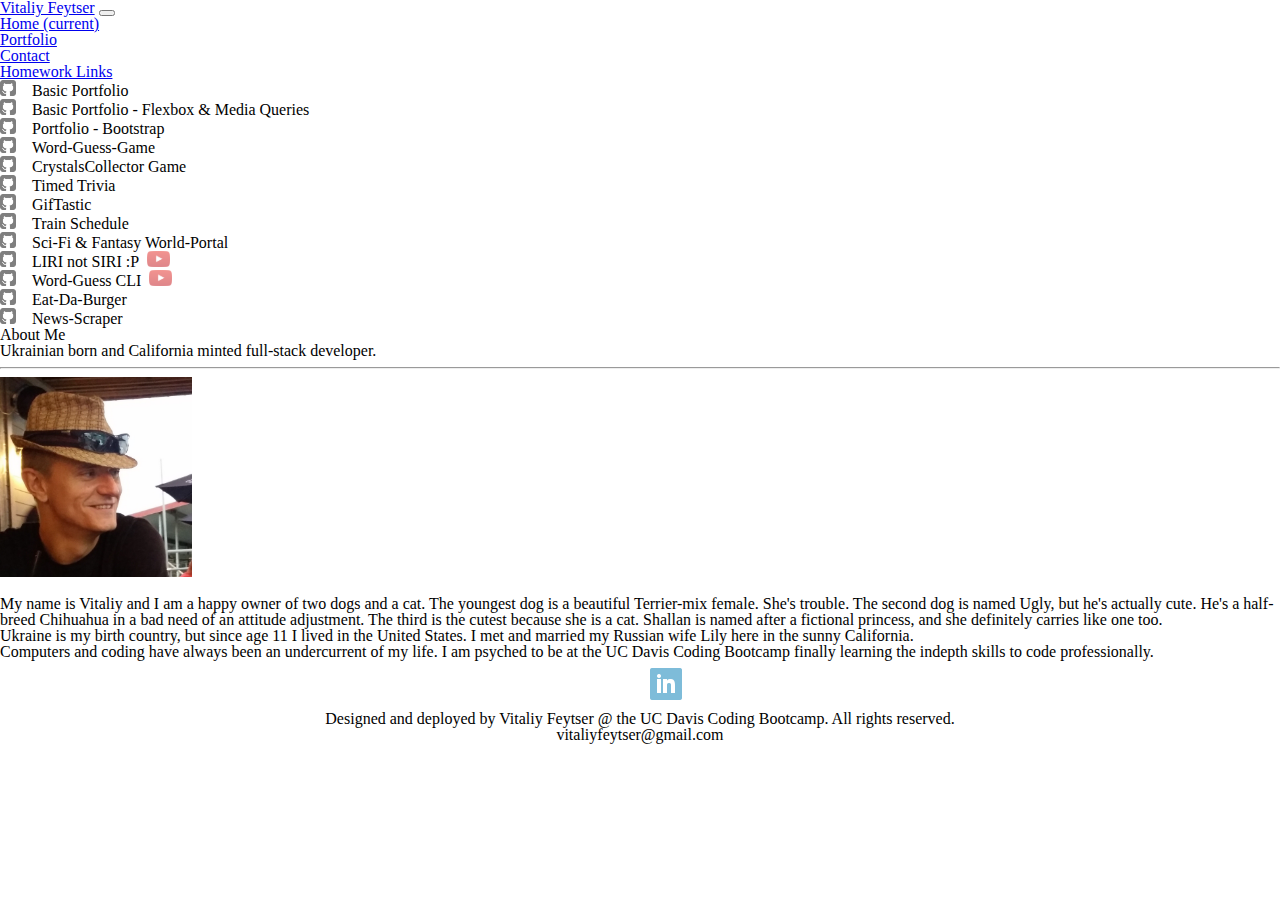
<file: index.html>
<!DOCTYPE html>

<html lang="eng">

<head>
    <meta charset="UTF-8">
    <title>About Me</title>
    <link rel="stylesheet" href="./assets/css/reset.css">
    <!-- <link href="https://fonts.googleapis.com/css?family=Roboto" rel="stylesheet"> -->
    <link rel="stylesheet" href="https://stackpath.bootstrapcdn.com/bootstrap/4.1.3/css/bootstrap.min.css"
        integrity="sha384-MCw98/SFnGE8fJT3GXwEOngsV7Zt27NXFoaoApmYm81iuXoPkFOJwJ8ERdknLPMO" crossorigin="anonymous">
    <link rel="stylesheet" href="assets/css/styles.css">

    <script src="https://code.jquery.com/jquery-3.3.1.slim.min.js"
        integrity="sha384-q8i/X+965DzO0rT7abK41JStQIAqVgRVzpbzo5smXKp4YfRvH+8abtTE1Pi6jizo"
        crossorigin="anonymous"></script>
    <script src="https://cdnjs.cloudflare.com/ajax/libs/popper.js/1.14.3/umd/popper.min.js"
        integrity="sha384-ZMP7rVo3mIykV+2+9J3UJ46jBk0WLaUAdn689aCwoqbBJiSnjAK/l8WvCWPIPm49"
        crossorigin="anonymous"></script>
    <script src="https://stackpath.bootstrapcdn.com/bootstrap/4.1.3/js/bootstrap.min.js"
        integrity="sha384-ChfqqxuZUCnJSK3+MXmPNIyE6ZbWh2IMqE241rYiqJxyMiZ6OW/JmZQ5stwEULTy"
        crossorigin="anonymous"></script>

    <!-- CUSTOM JS -->
    <script src="./assets/js/hw-dropdown.js"></script>
</head>

<!-- BACKGROUND IMAGE -->
<!-- <body style="background-image:url(assets/images/light-grey-terrazzo.png)"> -->

<body class="p-3 mb-2 bg-dark text-secondary">

    <!-- BOOTSTRAP NAVBAR -->
    <div class="container">
        <nav class="navbar navbar-expand-lg navbar-dark bg-dark">
            <a class="navbar-brand" href="./index.html">Vitaliy Feytser</a>
            <button class="navbar-toggler" type="button" data-toggle="collapse" data-target="#navbarNav"
                aria-controls="navbarNav" aria-expanded="false" aria-label="Toggle navigation">
                <span class="navbar-toggler-icon"></span>
            </button>
            <div class="collapse navbar-collapse" id="navbarNav">
                <ul class="navbar-nav">
                    <li class="nav-item active">
                        <a class="nav-link" href="./index.html">Home <span class="sr-only">(current)</span></a>
                    </li>
                    <li class="nav-item">
                        <a class="nav-link" href="./portfolio.html">Portfolio</a>
                    </li>
                    <li class="nav-item">
                        <a class="nav-link" href="./contact.html">Contact</a>
                    </li>
                    <li class="nav-item dropdown">
                        <a class="nav-link dropdown-toggle" href="#" id="navbarDropdown" role="button"
                            data-toggle="dropdown" aria-haspopup="true" aria-expanded="false">
                            Homework Links
                        </a>
                        <div id="hw-dropdown-list" class="dropdown-menu" aria-labelledby="navbarDropdown">
                            <!-- THIS LIST WILL POPULATE FROM hw-dropdown.js -->
                        </div>
                    </li>
                    <!-- <li class="nav-item">
                        <a class="nav-link disabled" href="#">Disabled</a>
                    </li> -->
                </ul>
            </div>
        </nav>
    </div>


    <!-- BOOTSTRAP JUMBOTRON -->
    <div class="container">
        <div class="col-sm-12">
            <div class="jumbotron">
                <h1 class="display-4">About Me</h1>
                <p class="lead">Ukrainian born and California minted full-stack developer.</p>
                <hr class="my-4">
                <div class="media">
                    <img id="my-pic" class="align-self-start mr-3" src="assets/images/Vitaliy.jpeg"
                        alt="Generic placeholder image">
                    <div class="media-body">
                        <!-- <h5 class="mt-0">Top-aligned media</h5> -->
                        <p>
                            My name is Vitaliy and I am a happy owner of two dogs and a cat. The youngest dog is a
                            beautiful Terrier-mix female. She's trouble. The second dog is named Ugly, but he's actually
                            cute. He's a half-breed Chihuahua in a bad need of an attitude adjustment. The third is the
                            cutest because she is a cat. Shallan is named after a fictional princess, and she definitely
                            carries like one too.
                        </p>
                        <p>
                            Ukraine is my birth country, but since age 11 I lived in the United States. I met and
                            married my Russian wife Lily here in the sunny California.
                        </p>
                        <p>
                            Computers and coding have always been an undercurrent of my life. I am psyched to be at the
                            UC Davis Coding Bootcamp finally learning the indepth skills to code professionally.
                        </p>
                    </div>
                </div>
            </div>
        </div>
    </div>

    <footer class="footer">
        <div class="container">

            <a href="https://github.com/vitaliyfeytser" target="_blank"><img class="contact-icons" id="github-icon"
                    src="./assets/images/github-sign-white.png"></a>
            <a href="https://www.linkedin.com/in/vitaliy-feytser-50879852/" target="_blank"><img class="contact-icons"
                    id="linked-in-icon" src="./assets/images/linkedin.png"></a>

            <p class="text-muted">Designed and deployed by Vitaliy Feytser @ the UC Davis Coding Bootcamp. All rights
                reserved.<br>vitaliyfeytser@gmail.com</p>
        </div>
    </footer>

</body>
</file>
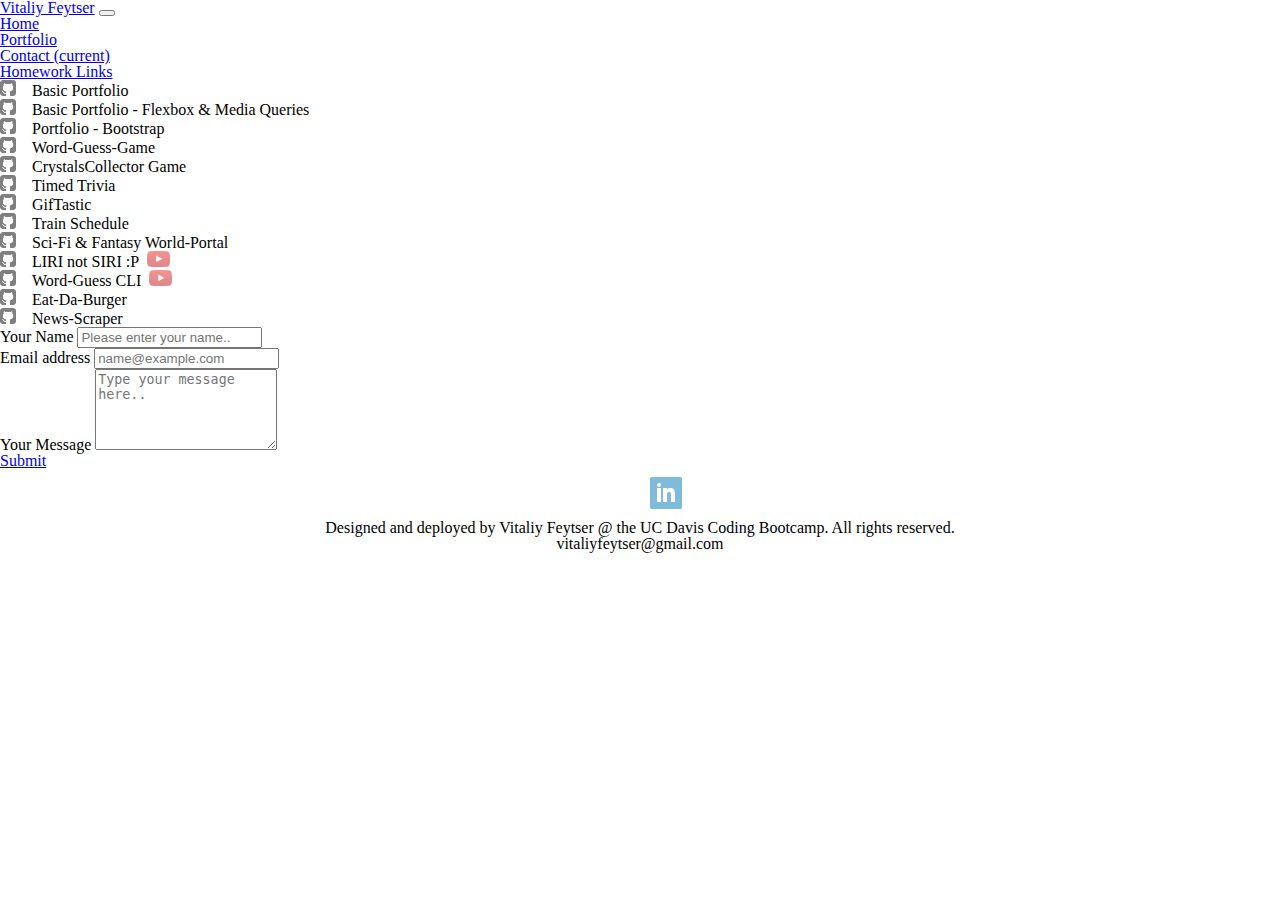
<file: contact.html>
<!DOCTYPE html>

<html lang="eng">

<head>
    <meta charset="UTF-8">
    <title>About Me</title>
    <link rel="stylesheet" href="./assets/css/reset.css">
    <!-- <link href="https://fonts.googleapis.com/css?family=Roboto" rel="stylesheet"> -->
    <link rel="stylesheet" href="https://stackpath.bootstrapcdn.com/bootstrap/4.1.3/css/bootstrap.min.css"
        integrity="sha384-MCw98/SFnGE8fJT3GXwEOngsV7Zt27NXFoaoApmYm81iuXoPkFOJwJ8ERdknLPMO" crossorigin="anonymous">
    <link rel="stylesheet" href="assets/css/styles.css">

    <script src="https://code.jquery.com/jquery-3.3.1.slim.min.js"
        integrity="sha384-q8i/X+965DzO0rT7abK41JStQIAqVgRVzpbzo5smXKp4YfRvH+8abtTE1Pi6jizo"
        crossorigin="anonymous"></script>
    <script src="https://cdnjs.cloudflare.com/ajax/libs/popper.js/1.14.3/umd/popper.min.js"
        integrity="sha384-ZMP7rVo3mIykV+2+9J3UJ46jBk0WLaUAdn689aCwoqbBJiSnjAK/l8WvCWPIPm49"
        crossorigin="anonymous"></script>
    <script src="https://stackpath.bootstrapcdn.com/bootstrap/4.1.3/js/bootstrap.min.js"
        integrity="sha384-ChfqqxuZUCnJSK3+MXmPNIyE6ZbWh2IMqE241rYiqJxyMiZ6OW/JmZQ5stwEULTy"
        crossorigin="anonymous"></script>

    <!-- CUSTOM JS -->
    <script src="./assets/js/hw-dropdown.js"></script>
</head>


<!-- BACKGROUND IMAGE -->
<!-- <body style="background-image:url(assets/images/light-grey-terrazzo.png)"> -->

<body class="p-3 mb-2 bg-dark text-secondary">

    <!-- BOOTSTRAP NAVBAR -->
    <div class="container">
        <nav class="navbar navbar-expand-lg navbar-dark bg-dark">
            <a class="navbar-brand" href="./index.html">Vitaliy Feytser</a>
            <button class="navbar-toggler" type="button" data-toggle="collapse" data-target="#navbarNav"
                aria-controls="navbarNav" aria-expanded="false" aria-label="Toggle navigation">
                <span class="navbar-toggler-icon"></span>
            </button>
            <div class="collapse navbar-collapse" id="navbarNav">
                <ul class="navbar-nav">
                    <li class="nav-item">
                        <a class="nav-link" href="./index.html">Home</a>
                    </li>
                    <li class="nav-item">
                        <a class="nav-link" href="./portfolio.html">Portfolio</a>
                    </li>
                    <li class="nav-item active">
                        <a class="nav-link" href="./contact.html">Contact <span class="sr-only">(current)</span></a>
                    </li>
                    <li class="nav-item dropdown">
                        <a class="nav-link dropdown-toggle" href="#" id="navbarDropdown" role="button"
                            data-toggle="dropdown" aria-haspopup="true" aria-expanded="false">
                            Homework Links
                        </a>
                        <div id="hw-dropdown-list" class="dropdown-menu" aria-labelledby="navbarDropdown">
                            <!-- THIS LIST WILL POPULATE FROM hw-dropdown.js -->
                        </div>
                    </li>
                    <!-- <li class="nav-item">
                            <a class="nav-link disabled" href="#">Disabled</a>
                        </li> -->
                </ul>
            </div>
        </nav>
    </div>

    <!-- BOOTSTRAP JUMBOTRON -->
    <div class="container">

        <div class="col-12  col-sm-12 col-md-6">

            <form>
                <div class=" form-group">
                    <label for="formGroupExampleInput">Your Name</label>
                    <input type="text" class="form-control" id="formGroupExampleInput"
                        placeholder="Please enter your name..">
                </div>
                <div class="form-group">
                    <label for="exampleFormControlInput1">Email address</label>
                    <input type="email" class="form-control" id="exampleFormControlInput1"
                        placeholder="name@example.com">
                </div>
                <div class="form-group">
                    <label for="exampleFormControlTextarea1">Your Message</label>
                    <textarea class="form-control" id="exampleFormControlTextarea1" rows="5"
                        placeholder="Type your message here.."></textarea>
                </div>
            </form>

            <a href="#" class="btn btn-primary">Submit</a>
        </div>

    </div>

    <footer class="footer">
        <div class="container">
            
            <a href="https://github.com/vitaliyfeytser" target="_blank"><img class="contact-icons" id="github-icon"
                    src="./assets/images/github-sign-white.png"></a>
            <a href="https://www.linkedin.com/in/vitaliy-feytser-50879852/" target="_blank"><img class="contact-icons"
                    id="linked-in-icon" src="./assets/images/linkedin.png"></a>

            <p class="text-muted">Designed and deployed by Vitaliy Feytser @ the UC Davis Coding Bootcamp. All rights
                reserved.<br>vitaliyfeytser@gmail.com</p>
        </div>
    </footer>

</body>
</file>
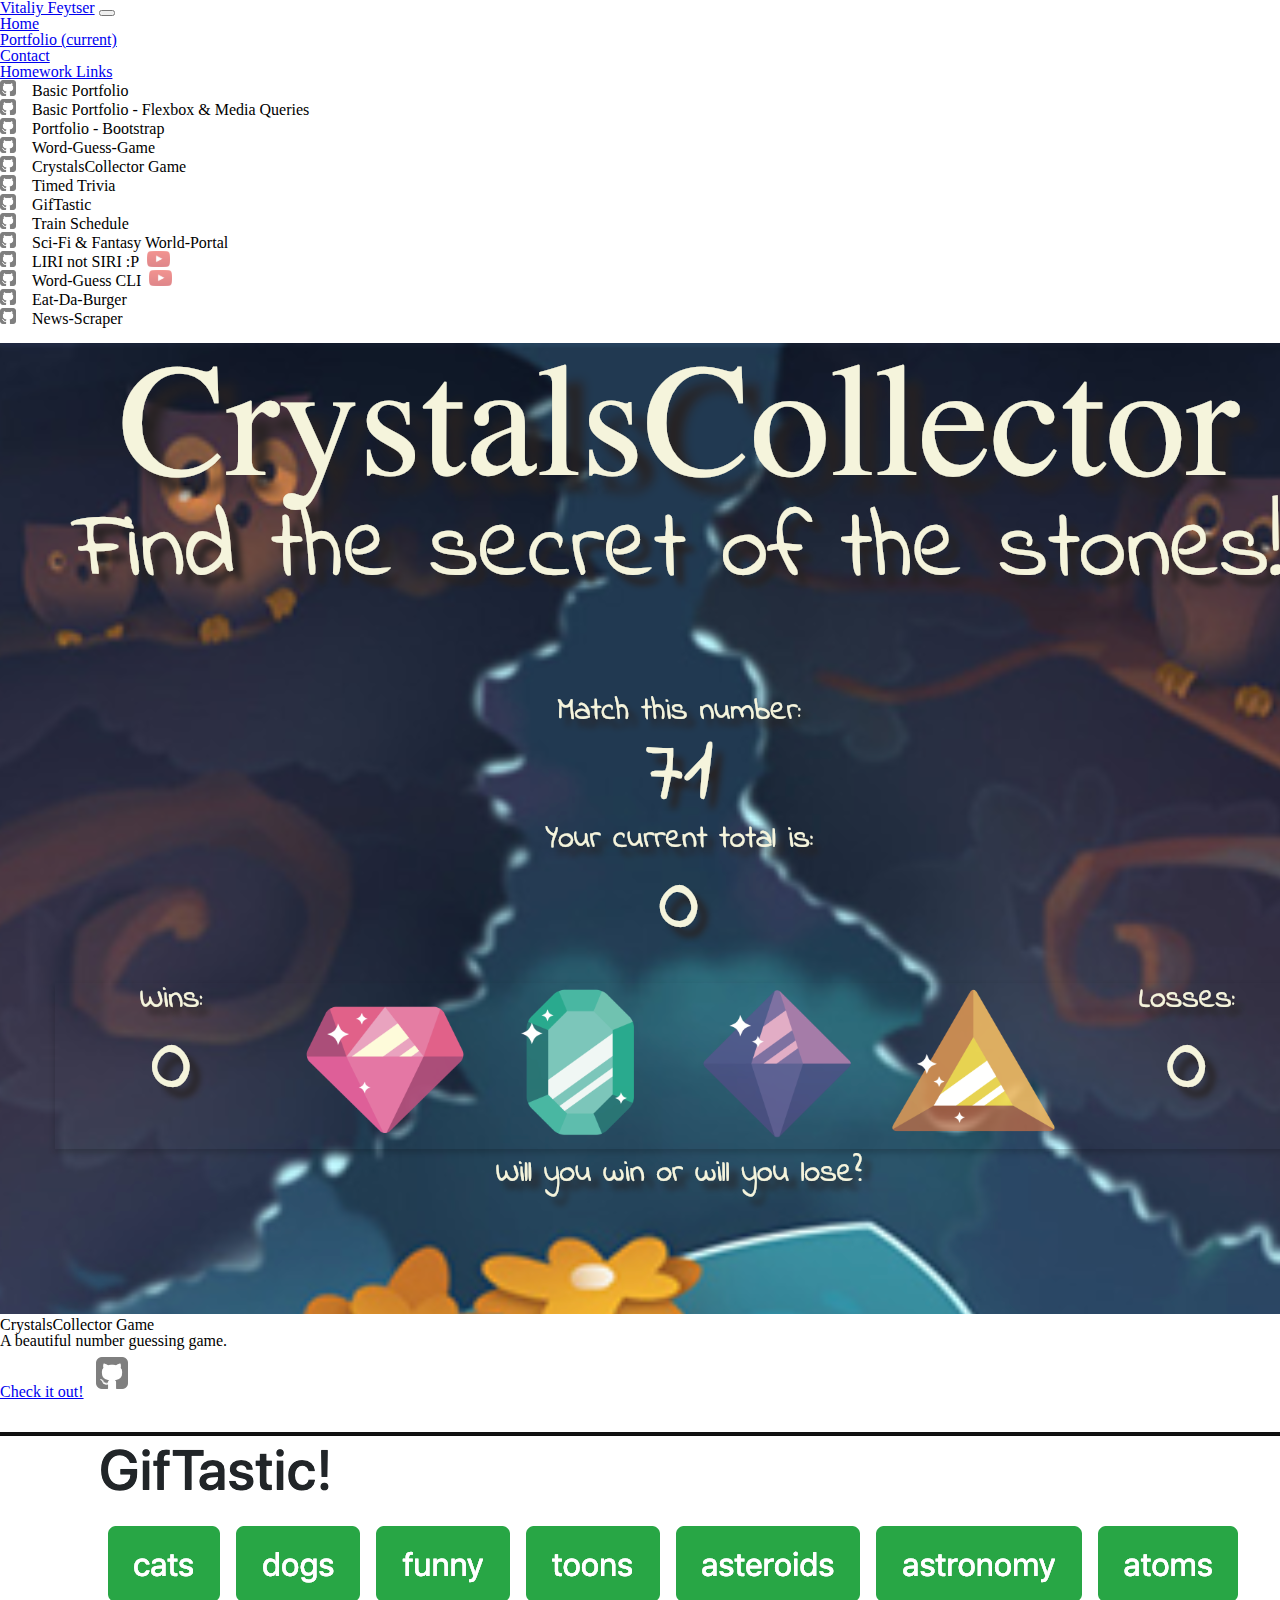
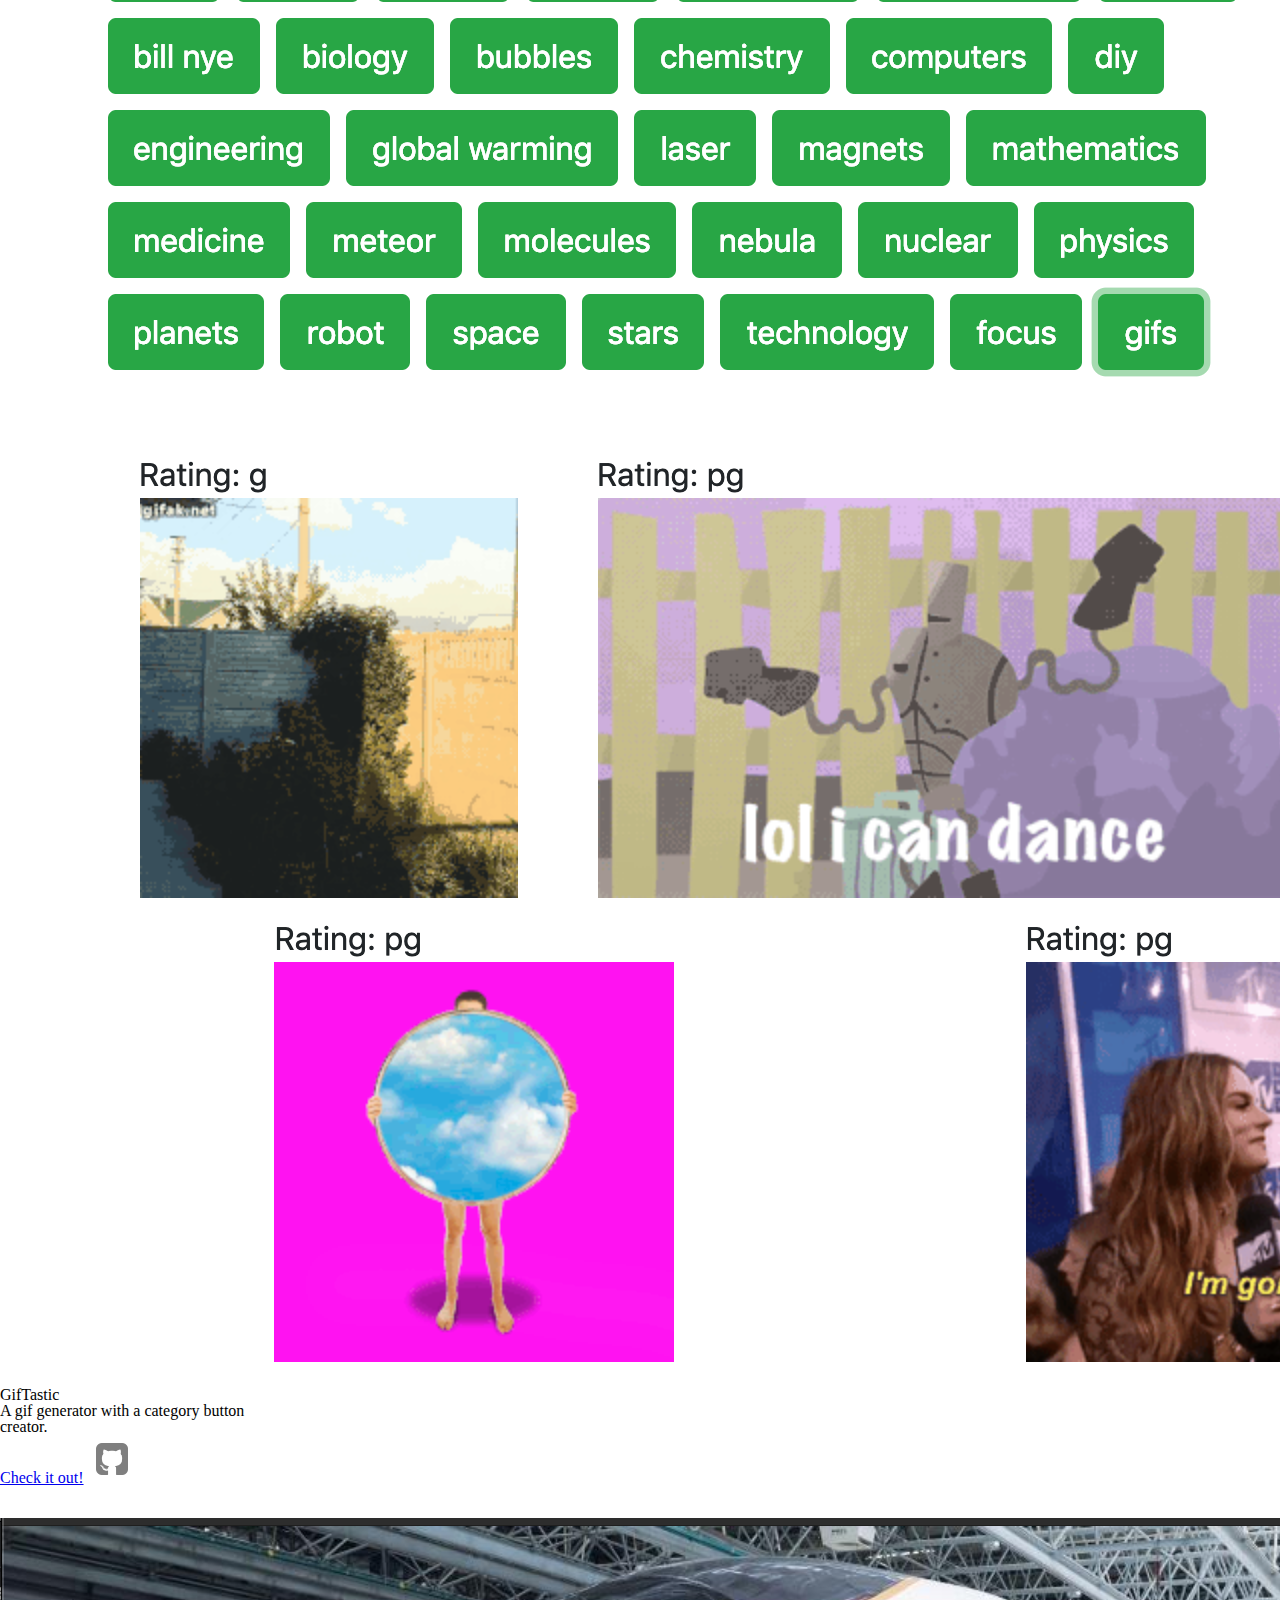
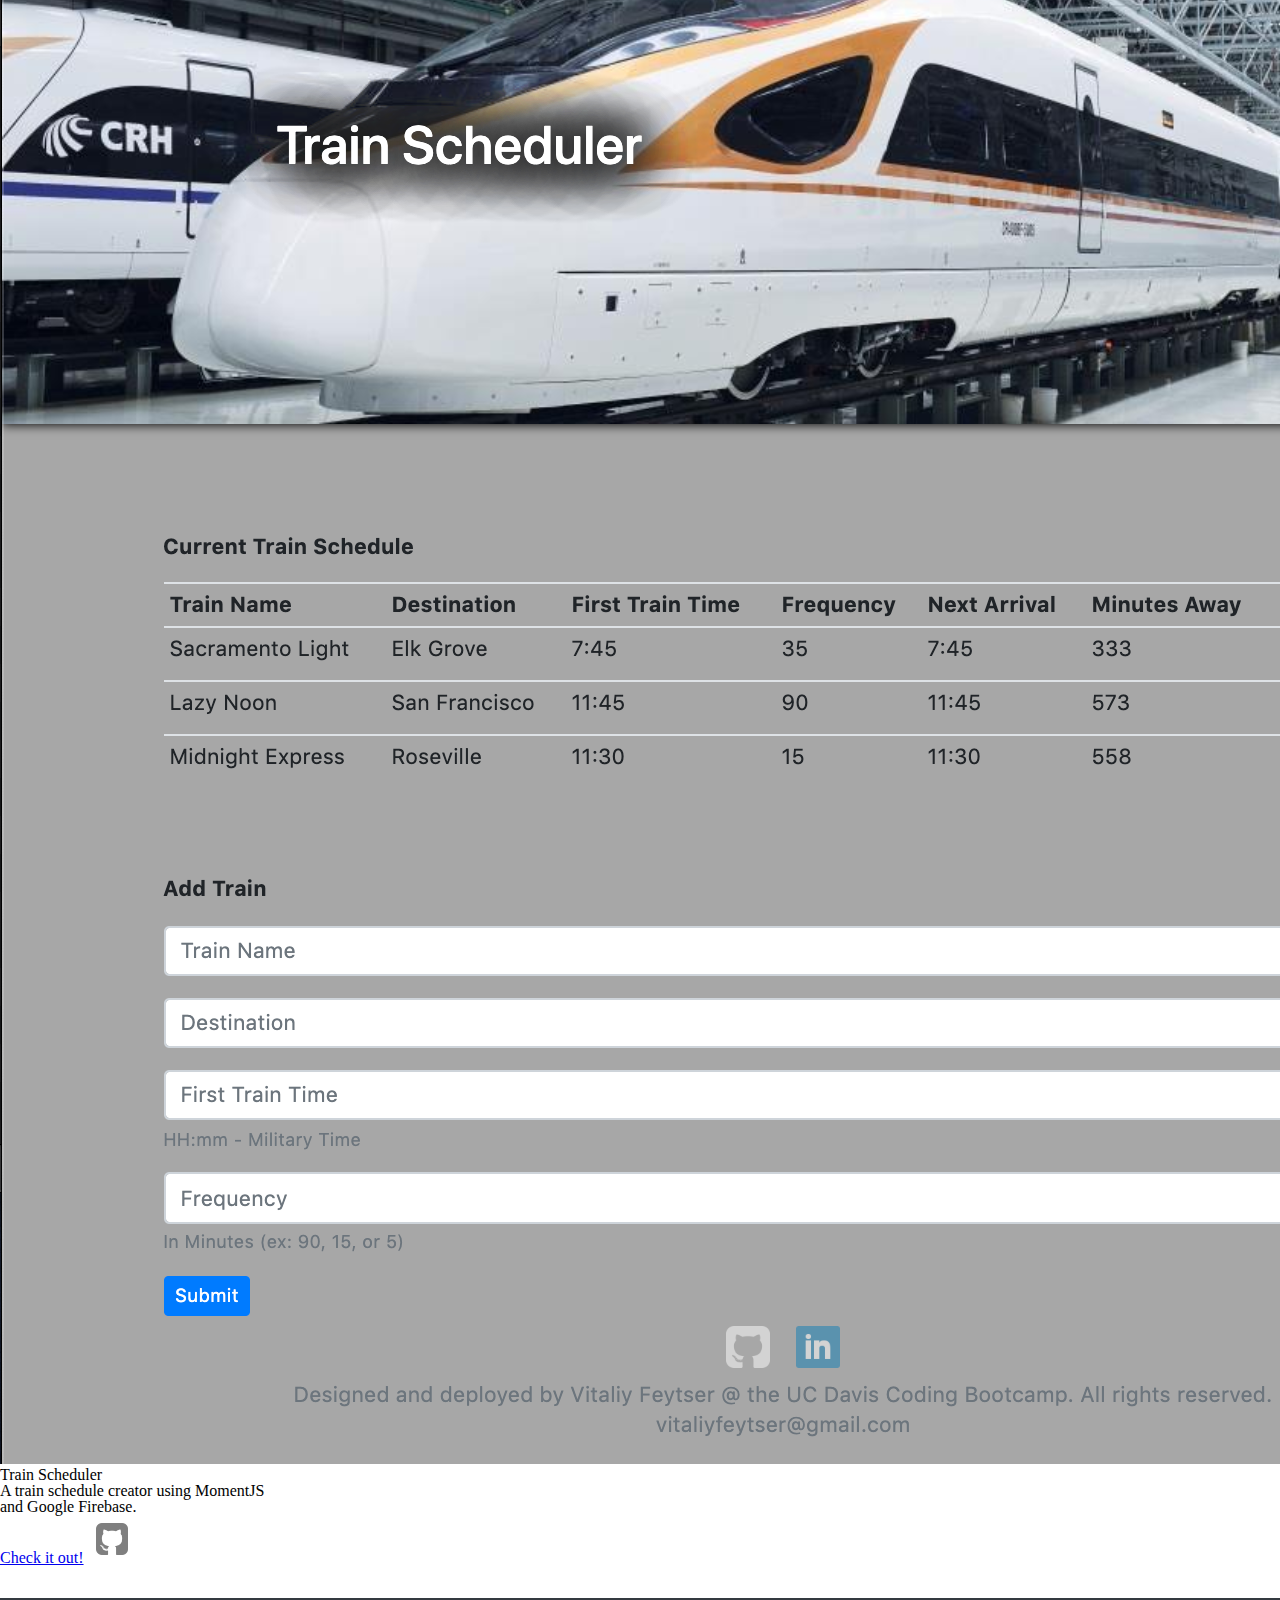
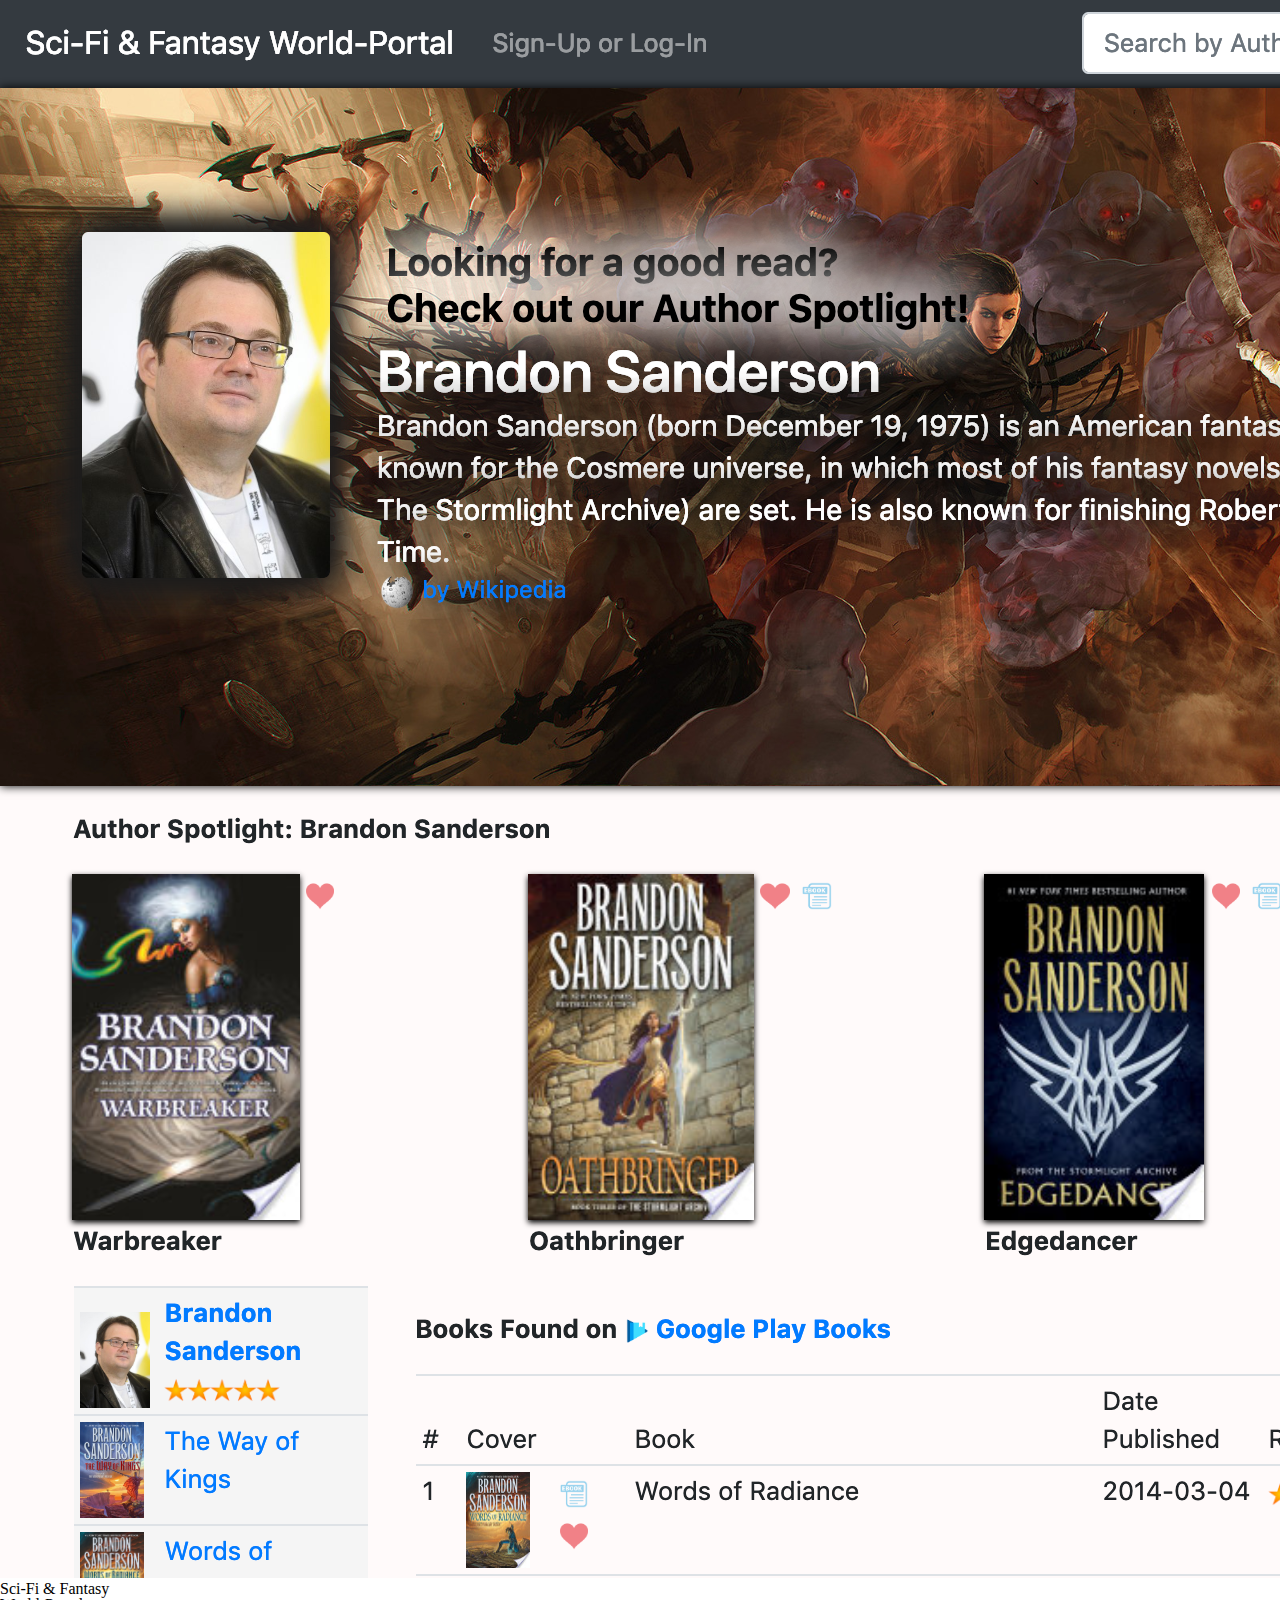
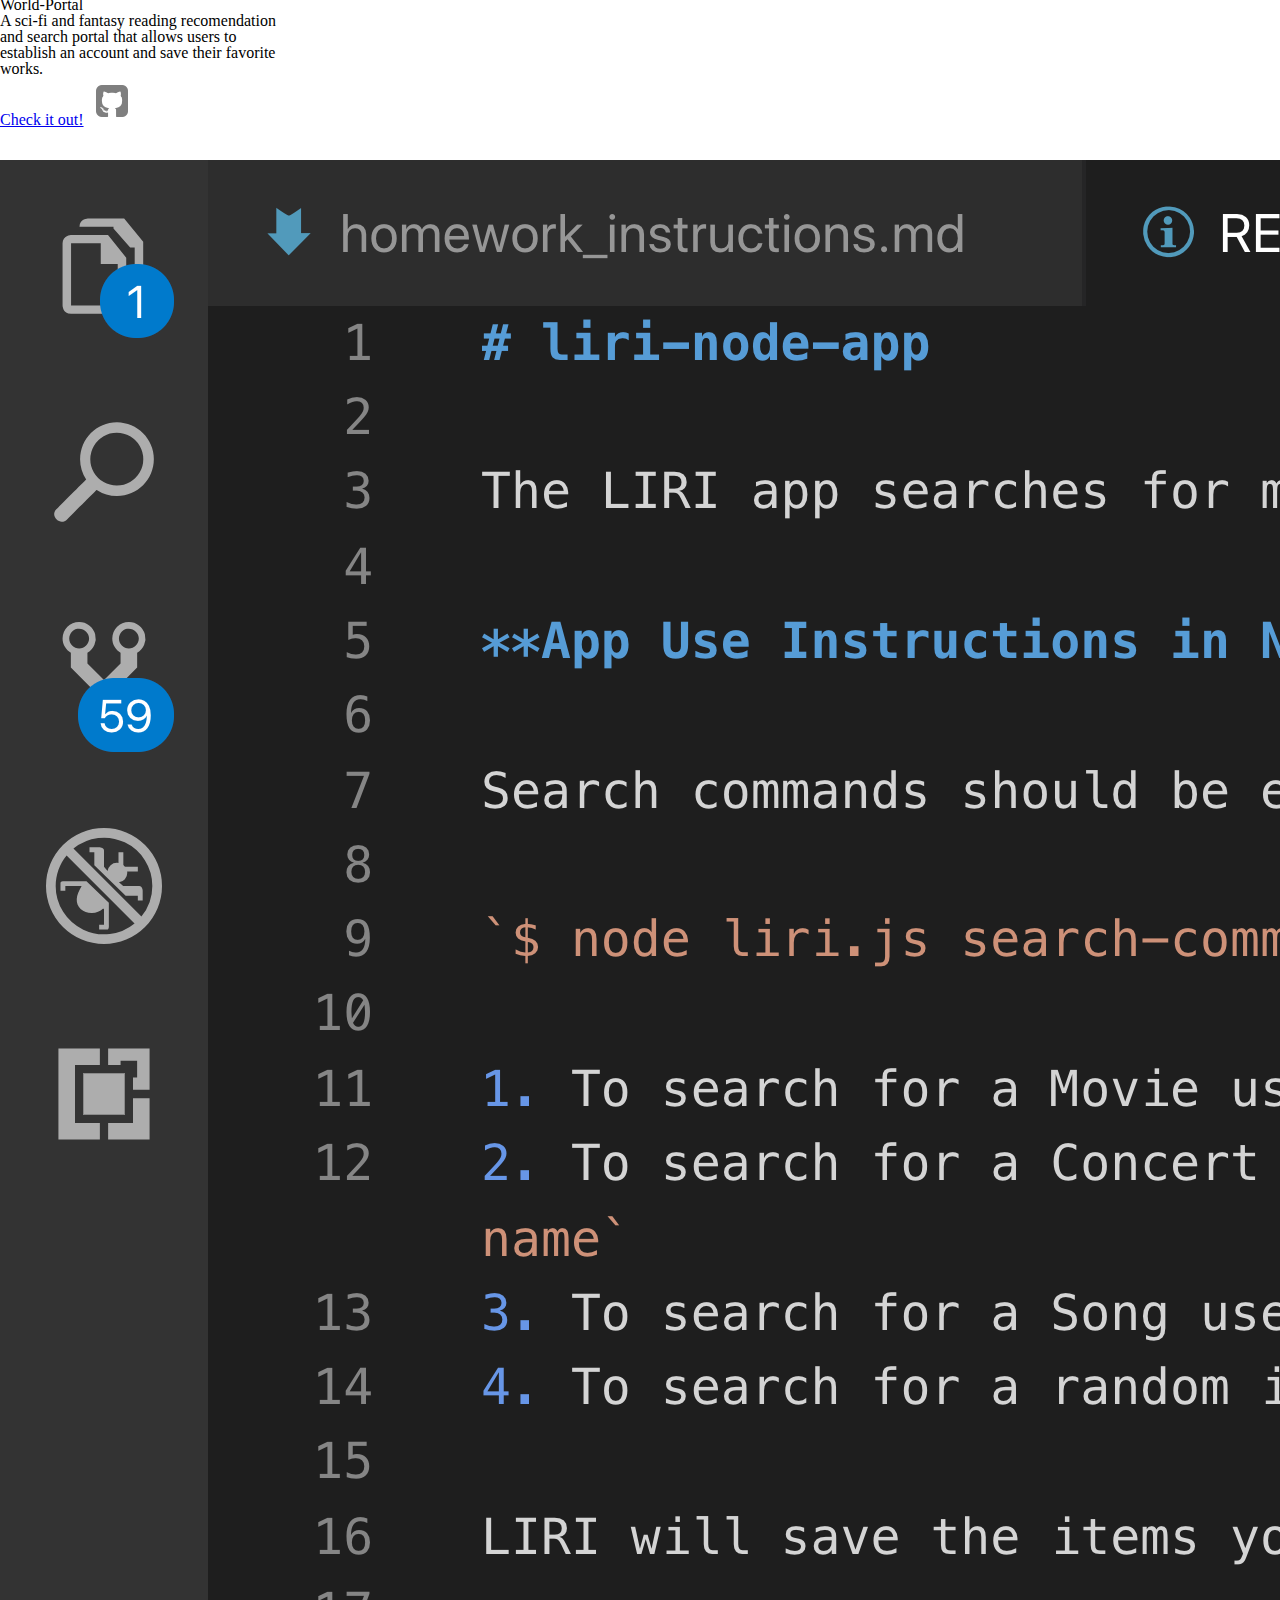
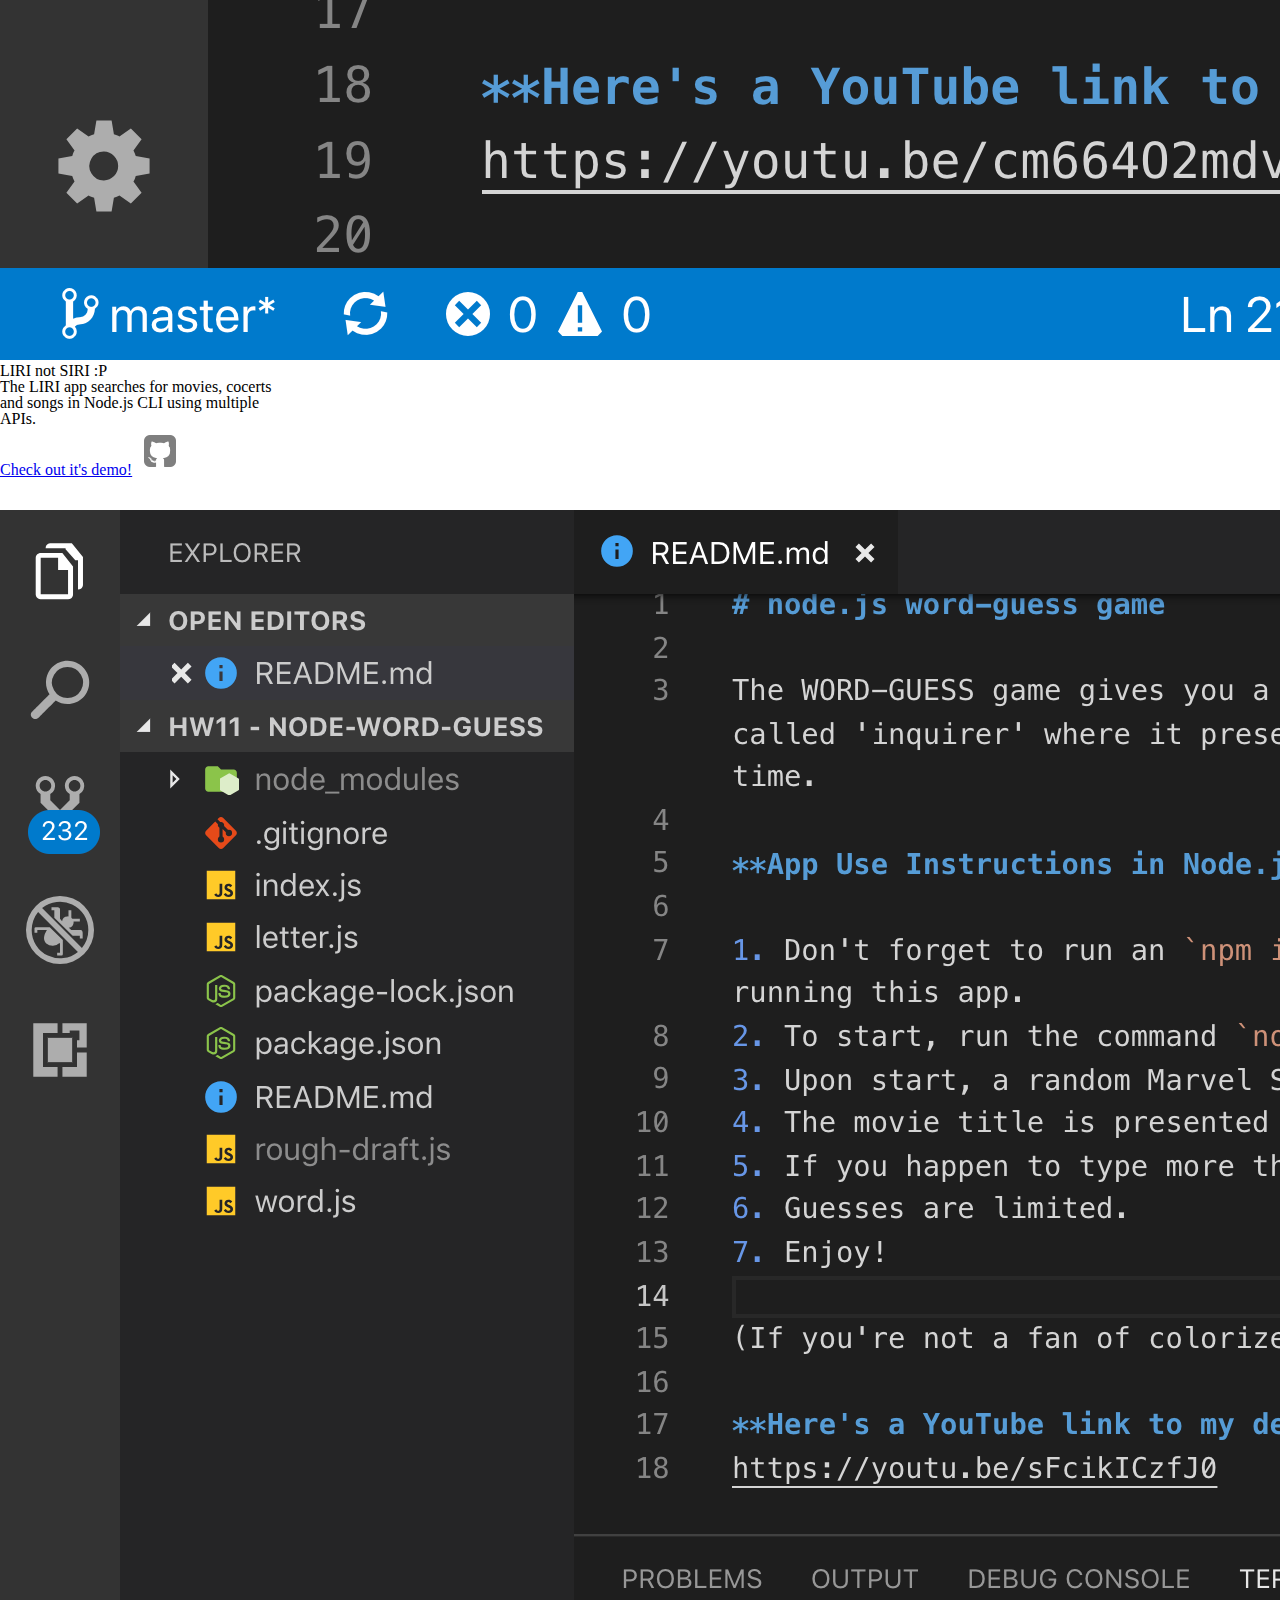
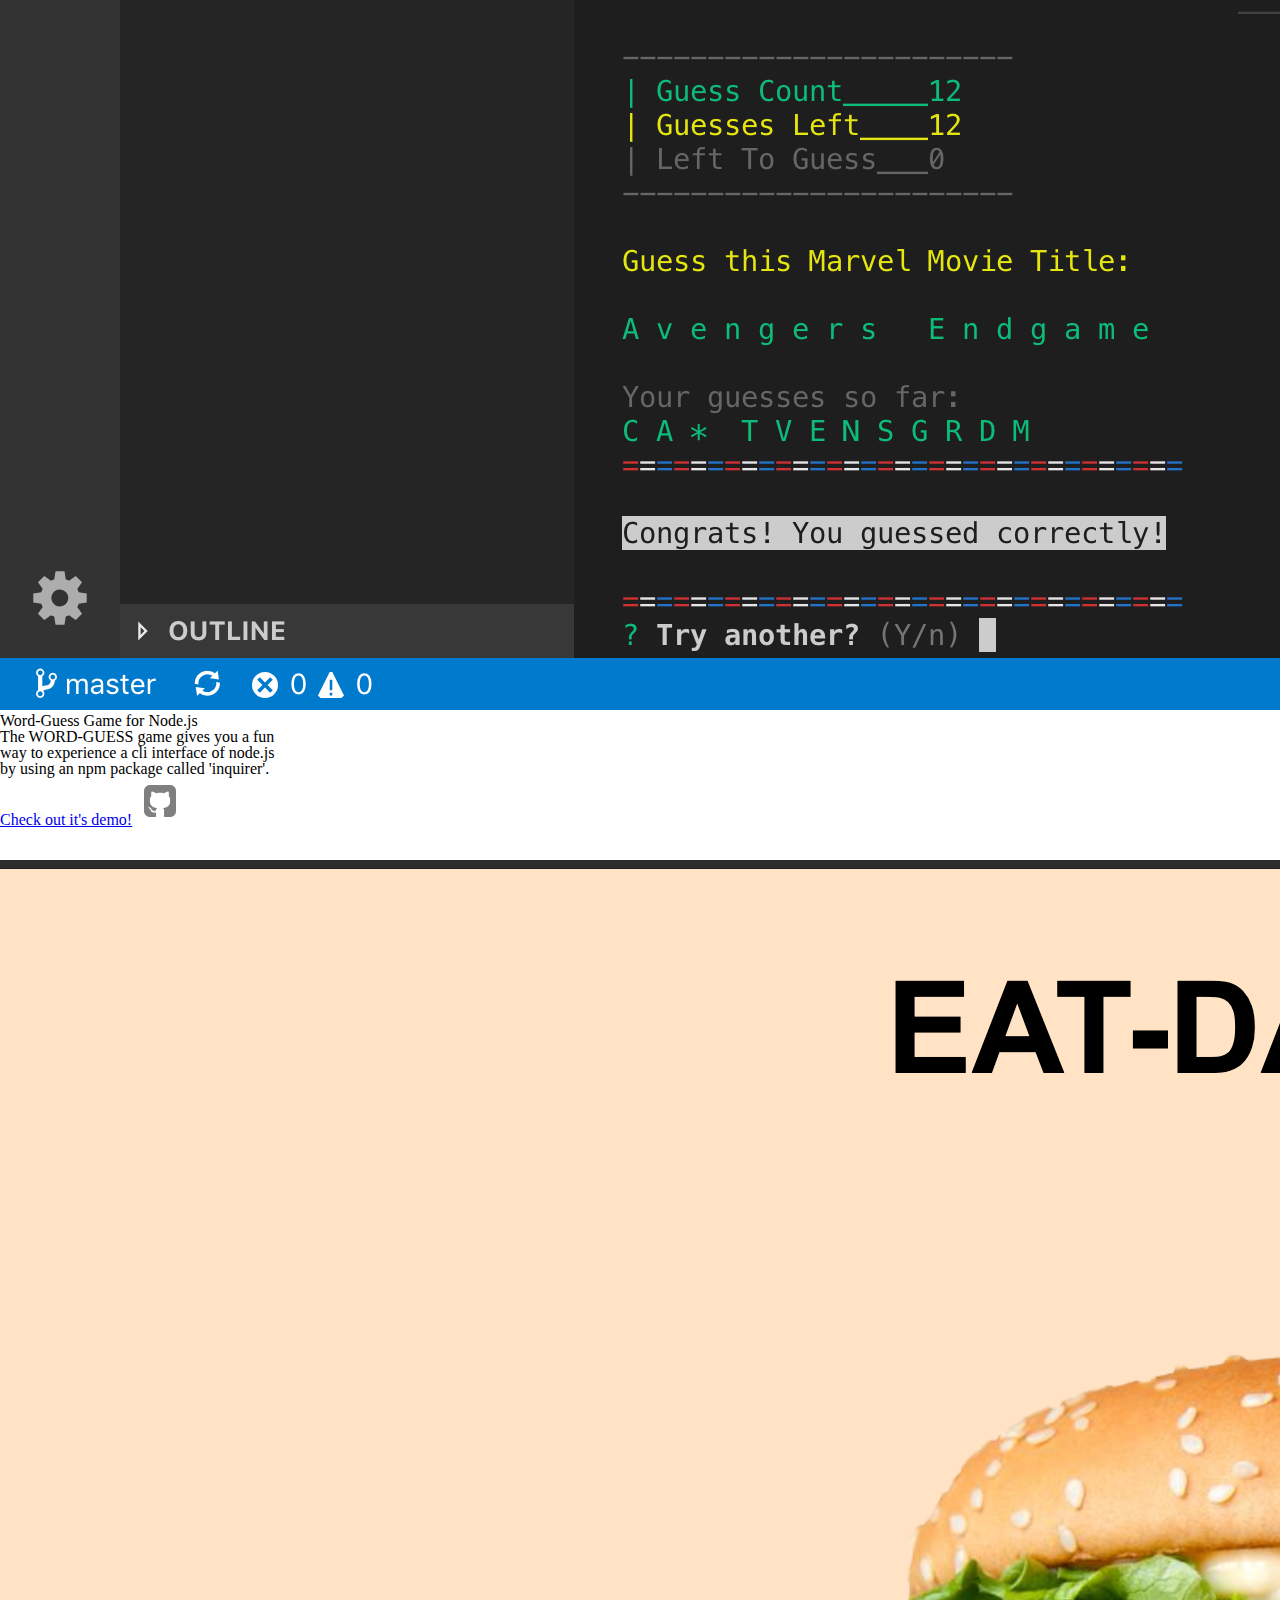
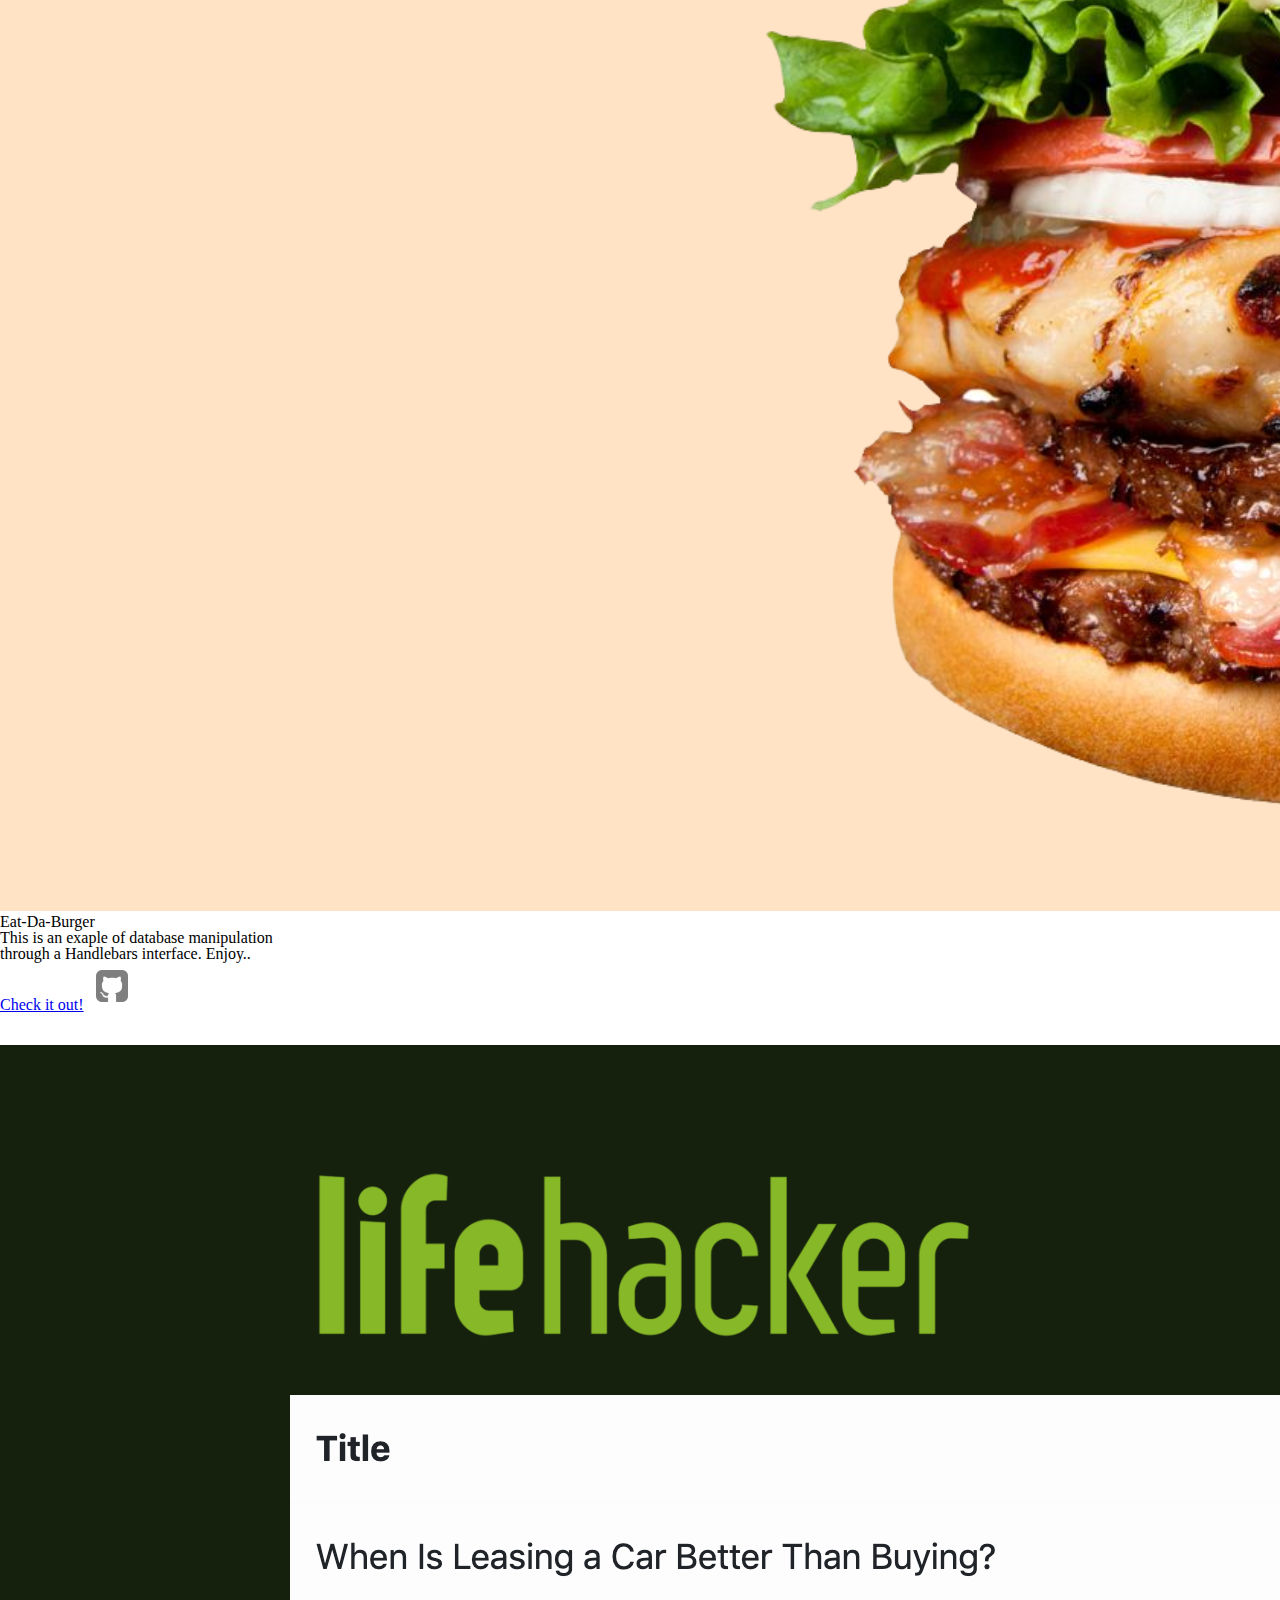
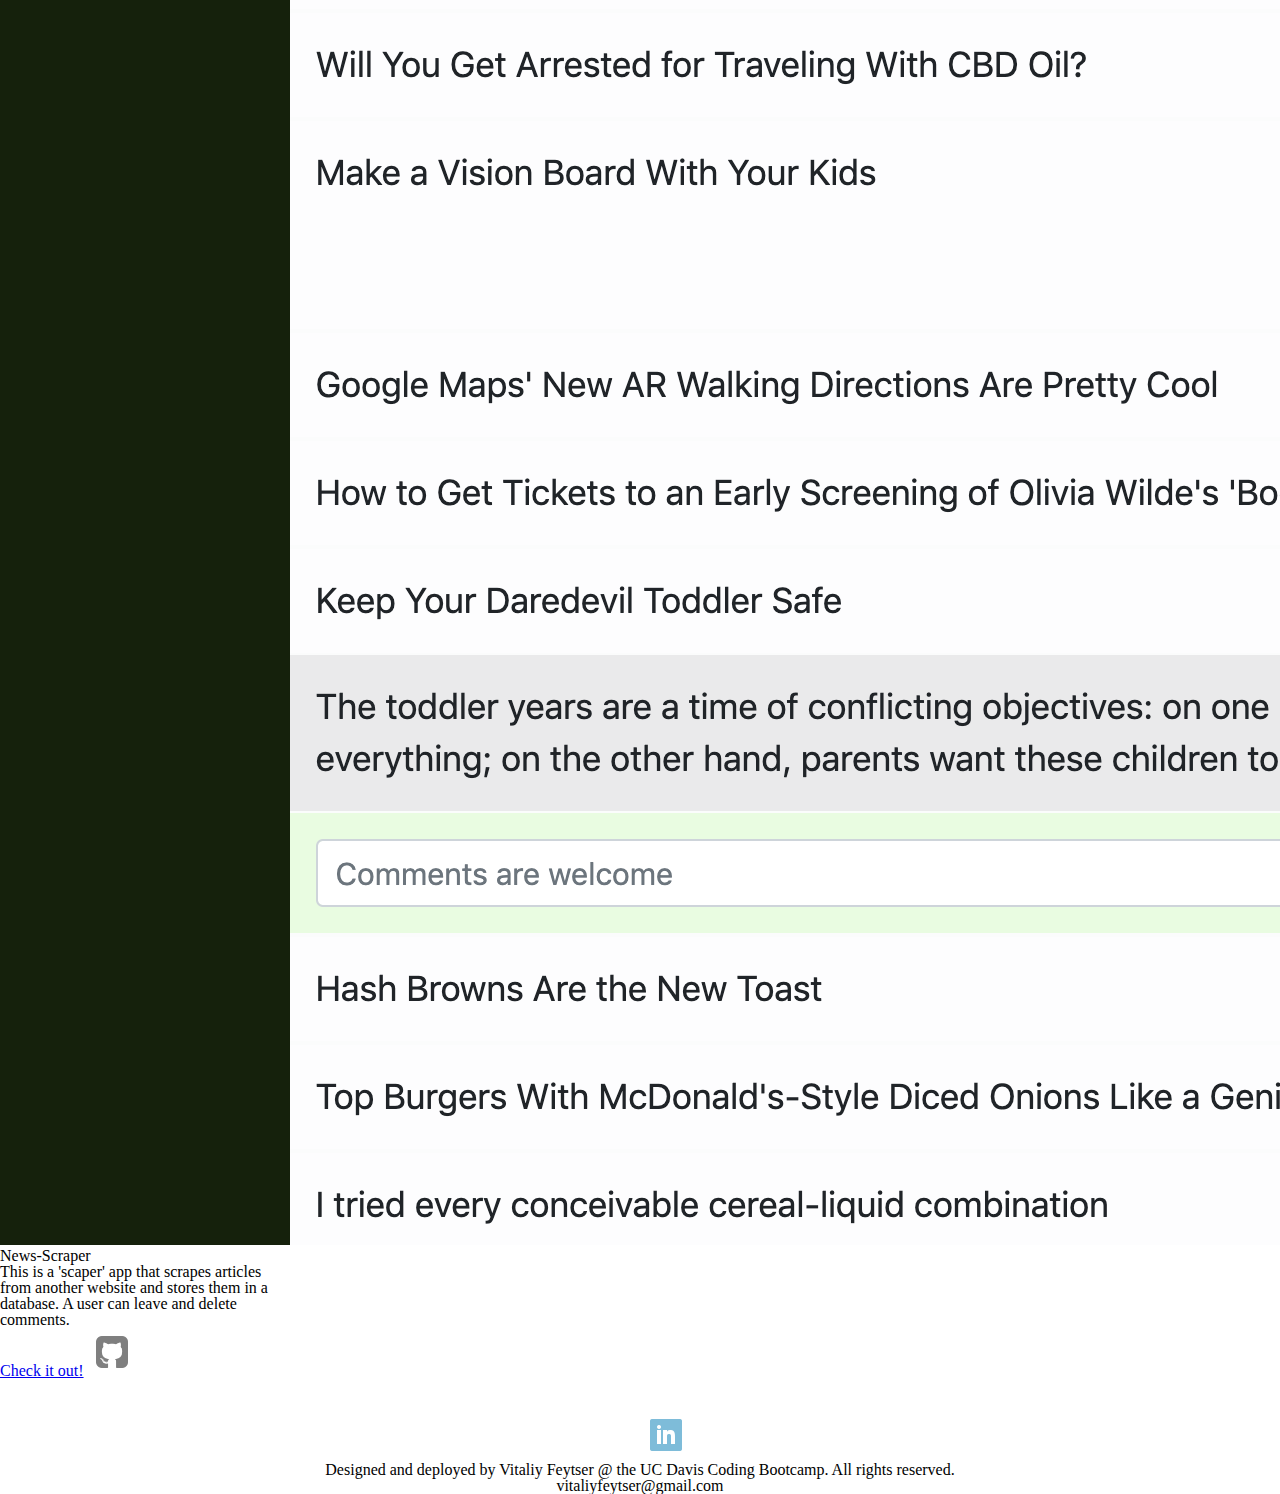
<file: portfolio.html>
<!DOCTYPE html>

<html lang="eng">

<head>
    <meta charset="UTF-8">
    <title>About Me</title>
    <link rel="stylesheet" href="./assets/css/reset.css">
    <!-- <link href="https://fonts.googleapis.com/css?family=Roboto" rel="stylesheet"> -->
    <link rel="stylesheet" href="https://stackpath.bootstrapcdn.com/bootstrap/4.1.3/css/bootstrap.min.css"
        integrity="sha384-MCw98/SFnGE8fJT3GXwEOngsV7Zt27NXFoaoApmYm81iuXoPkFOJwJ8ERdknLPMO" crossorigin="anonymous">
    <link rel="stylesheet" href="assets/css/styles.css">

    <script src="https://code.jquery.com/jquery-3.3.1.slim.min.js"
        integrity="sha384-q8i/X+965DzO0rT7abK41JStQIAqVgRVzpbzo5smXKp4YfRvH+8abtTE1Pi6jizo"
        crossorigin="anonymous"></script>
    <script src="https://cdnjs.cloudflare.com/ajax/libs/popper.js/1.14.3/umd/popper.min.js"
        integrity="sha384-ZMP7rVo3mIykV+2+9J3UJ46jBk0WLaUAdn689aCwoqbBJiSnjAK/l8WvCWPIPm49"
        crossorigin="anonymous"></script>
    <script src="https://stackpath.bootstrapcdn.com/bootstrap/4.1.3/js/bootstrap.min.js"
        integrity="sha384-ChfqqxuZUCnJSK3+MXmPNIyE6ZbWh2IMqE241rYiqJxyMiZ6OW/JmZQ5stwEULTy"
        crossorigin="anonymous"></script>

    <!-- CUSTOM JS -->
    <script src="./assets/js/hw-dropdown.js"></script>
</head>


<!-- BACKGROUND IMAGE -->
<!-- <body style="background-image:url(assets/images/light-grey-terrazzo.png)"> -->

<body class="p-3 mb-2 bg-dark text-secondary">

    <!-- BOOTSTRAP NAVBAR -->
    <div class="container">
        <nav class="navbar navbar-expand-lg navbar-dark bg-dark">
            <a class="navbar-brand" href="./index.html">Vitaliy Feytser</a>
            <button class="navbar-toggler" type="button" data-toggle="collapse" data-target="#navbarNav"
                aria-controls="navbarNav" aria-expanded="false" aria-label="Toggle navigation">
                <span class="navbar-toggler-icon"></span>
            </button>
            <div class="collapse navbar-collapse" id="navbarNav">
                <ul class="navbar-nav">
                    <li class="nav-item">
                        <a class="nav-link" href="./index.html">Home</a>
                    </li>
                    <li class="nav-item active">
                        <a class="nav-link" href="./portfolio.html">Portfolio <span class="sr-only">(current)</span></a>
                    </li>
                    <li class="nav-item">
                        <a class="nav-link" href="./contact.html">Contact</a>
                    </li>
                    <li class="nav-item dropdown">
                        <a class="nav-link dropdown-toggle" href="#" id="navbarDropdown" role="button"
                            data-toggle="dropdown" aria-haspopup="true" aria-expanded="false">
                            Homework Links
                        </a>
                        <div id="hw-dropdown-list" class="dropdown-menu" aria-labelledby="navbarDropdown">
                            <!-- THIS LIST WILL POPULATE FROM hw-dropdown.js -->
                        </div>
                    </li>
                    <!-- <li class="nav-item">
                                <a class="nav-link disabled" href="#">Disabled</a>
                            </li> -->
                </ul>
            </div>
        </nav>
    </div>


    <!-- BOOTSTRAP CARDS -->
    <div class="container">

        <div id="all-cards" class="row">

            <div class="card" style="width: 18rem;">
                <a  href="https://vitaliyfeytser.github.io/unit-4-game/index.html" target="_blank" ><img class="card-img-top" src="./assets/images/crystalscollector.png" alt="Card image cap"></a>
                <div class="card-body">
                    <h5 class="card-title">CrystalsCollector Game</h5>
                    <p class="card-text">A beautiful number guessing game.</p>
                    <a href="https://vitaliyfeytser.github.io/unit-4-game/index.html" target="_blank"
                        class="btn btn-outline-primary btn-sm">Check it out!</a>
                    <a href="https://github.com/vitaliyfeytser/unit-4-game" target="_blank"><img class="contact-icons"
                            id="github-icon" src="./assets/images/github-sign.png"></a>
                </div>
            </div>

            <div class="card" style="width: 18rem;">
                <a  href="https://vitaliyfeytser.github.io/GifTastic/" target="_blank" ><img class="card-img-top" src="./assets/images/gifTastic.png" alt="Card image cap"></a>
                <div class="card-body">
                    <h5 class="card-title">GifTastic</h5>
                    <!-- <h5 class="card-title">World-Portal</h5> -->
                    <p class="card-text">A gif generator with a category button creator.</p>
                    <a href="https://vitaliyfeytser.github.io/GifTastic/" target="_blank" class="btn btn-outline-primary btn-sm">Check
                        it out!</a>
                    <a href="https://github.com/vitaliyfeytser/GifTastic" target="_blank"><img class="contact-icons"
                            id="github-icon" src="./assets/images/github-sign.png"></a>
                </div>
            </div>

            <div class="card" style="width: 18rem;">
                <a  href="https://vitaliyfeytser.github.io/train-schedule/" target="_blank" ><img class="card-img-top" src="./assets/images/portfolio-image-train.png" alt="Card image cap"></a>
                <div class="card-body">
                    <h5 class="card-title">Train Scheduler</h5>
                    <!-- <h5 class="card-title">World-Portal</h5> -->
                    <p class="card-text">A train schedule creator using MomentJS and Google Firebase.</p>
                    <a href="https://vitaliyfeytser.github.io/train-schedule/" target="_blank"
                        class="btn btn-outline-primary btn-sm">Check it out!</a>
                    <a href="https://github.com/vitaliyfeytser/train-schedule" target="_blank"><img class="contact-icons"
                            id="github-icon" src="./assets/images/github-sign.png"></a>
                </div>
            </div>

            <div class="card" style="width: 18rem;">
                <a  href="https://vitaliyfeytser.github.io/bootcamp-p1/index.html" target="_blank" ><img class="card-img-top" src="./assets/images/sci-fi-fantasy-3.png" alt="Card image cap"></a>
                <div class="card-body">
                    <h5 class="card-title">Sci-Fi & Fantasy
                        <br> World-Portal</h5>
                    <!-- <h5 class="card-title">World-Portal</h5> -->
                    <p class="card-text">A sci-fi and fantasy reading recomendation and search portal that allows users
                        to establish an account and save their favorite works.</p>
                    <a href="https://vitaliyfeytser.github.io/bootcamp-p1/index.html" target="_blank"
                        class="btn btn-outline-primary btn-sm">Check it out!</a>
                    <a href="https://github.com/vitaliyfeytser/bootcamp-p1" target="_blank"><img class="contact-icons"
                            id="github-icon" src="./assets/images/github-sign.png"></a>
                </div>
            </div>
            
            <!-- src="https://github.com/vitaliyfeytser/liri-node-app/blob/master/portfolio-image.png" -->
            <div class="card" style="width: 18rem;">
                <a  href="https://youtu.be/cm664O2mdvk" target="_blank" ><img class="card-img-top"
                    src="./assets/images/portfolio-image-liri.png"
                    alt="Card image cap"></a>
                <div class="card-body">
                    <h5 class="card-title">LIRI not SIRI :P</h5>
                    <!-- <h5 class="card-title">World-Portal</h5> -->
                    <p class="card-text">The LIRI app searches for movies, cocerts and songs in Node.js CLI using
                        multiple APIs.</p>
                    <a href="https://youtu.be/cm664O2mdvk" target="_blank" class="btn btn-outline-primary btn-sm">Check out it's
                        demo!</a>
                    <a href="https://github.com/vitaliyfeytser/liri-node-app" target="_blank"><img class="contact-icons"
                            id="github-icon" src="./assets/images/github-sign.png"></a>
                </div>
            </div>
            
            <!-- src="https://github.com/vitaliyfeytser/liri-node-app/blob/master/portfolio-image.png" -->
            <div class="card" style="width: 18rem;">
                <a  href="https://youtu.be/sFcikICzfJ0" target="_blank" ><img class="card-img-top"
                    src="./assets/images/portfolio-image-word-guess.png"
                    alt="Card image cap"></a>
                <div class="card-body">
                    <h5 class="card-title">Word-Guess Game for Node.js</h5>
                    <p class="card-text">The WORD-GUESS game gives you a fun way to experience a cli interface of node.js by using an npm package called 'inquirer'.</p>
                    <a href="https://youtu.be/sFcikICzfJ0" target="_blank" class="btn btn-outline-primary btn-sm">Check out it's
                        demo!</a>
                    <a href="https://github.com/vitaliyfeytser/node-word-guess" target="_blank"><img class="contact-icons"
                            id="github-icon" src="./assets/images/github-sign.png"></a>
                </div>
            </div>

            <div class="card" style="width: 18rem;">
                <a  href="https://eat-da-burger-handlebars.herokuapp.com/" target="_blank" ><img class="card-img-top"
                    src="./assets/images/portfolio-image-burger-handlebars.png"
                    alt="Card image cap"></a>
                <div class="card-body">
                    <h5 class="card-title">Eat-Da-Burger</h5>
                    <p class="card-text">This is an exaple of database manipulation through a Handlebars interface. Enjoy..</p>
                    <a href="https://eat-da-burger-handlebars.herokuapp.com/" target="_blank" class="btn btn-outline-primary btn-sm">Check it out!</a>
                    <a href="https://github.com/vitaliyfeytser/burger" target="_blank"><img class="contact-icons"
                            id="github-icon" src="./assets/images/github-sign.png"></a>
                </div>
            </div>

            <div class="card" style="width: 18rem;">
                <a  href="https://news-scraper-ucdcb.herokuapp.com/" target="_blank" ><img class="card-img-top"
                    src="./assets/images/portfolio-image-news-scraper.png"
                    alt="Card image cap"></a>
                <div class="card-body">
                    <h5 class="card-title">News-Scraper</h5>
                    <p class="card-text"> This is a 'scaper' app that scrapes articles from another website and stores them in a database. A user can leave and delete comments.</p>
                    <a href="https://news-scraper-ucdcb.herokuapp.com/" target="_blank" class="btn btn-outline-primary btn-sm">Check it out!</a>
                    <a href="https://github.com/vitaliyfeytser/news-scraper" target="_blank"><img class="contact-icons"
                            id="github-icon" src="./assets/images/github-sign.png"></a>
                </div>
            </div>

        </div>

    </div>

    <footer class="footer">
        <div class="container">

            <a href="https://github.com/vitaliyfeytser" target="_blank"><img class="contact-icons" id="github-icon"
                    src="./assets/images/github-sign-white.png"></a>
            <a href="https://www.linkedin.com/in/vitaliy-feytser-50879852/" target="_blank"><img class="contact-icons"
                    id="linked-in-icon" src="./assets/images/linkedin.png"></a>

            <p class="text-muted">Designed and deployed by Vitaliy Feytser @ the UC Davis Coding Bootcamp. All rights
                reserved.<br>vitaliyfeytser@gmail.com</p>
        </div>
    </footer>

</body>
</file>
<file: assets/css/styles.css>
.media {
    flex-flow: wrap;
}

#my-pic {
    width: 12em;
    margin-bottom: 1em; 
}


/* PORTFOLIO - CARDS */

.row {
    margin-top: 1em;
}


#all-cards {
    justify-content: space-evenly;
    /* align-content: space-between; */
}

.card {
    width: 18em;
    margin-bottom: 2em;
}

.live-link-img {
    height: 1em;
    opacity: .5;
    margin-right: 1em;
    z-index: 900;
}

.live-link-img:hover {
    opacity: 1;
    transform: scale(1.1);
}

#dropdown-hw-name {
    text-decoration: none;
    color: black;

}

/* 
.card-img-top {
    height: 2em;
    margin: .5em;
    opacity: .5;
} */

.card-img-top:hover {
    transform: scale(1.01);
    transition-duration: 300ms;
}

.demo-img {
    height: 1em;
    opacity: .5;
    margin-left: .5em;
    z-index: 900;
}

.contact-icons {
    height: 2em;
    margin: .5em;
    opacity: .5;
}

.contact-icons:hover {
    /* height: 2.1em; */
    transform: scale(1.1);
    margin: .5em;
    opacity: 1;
}

.footer {
    justify-content: center;
    text-align: center;
}
</file>
